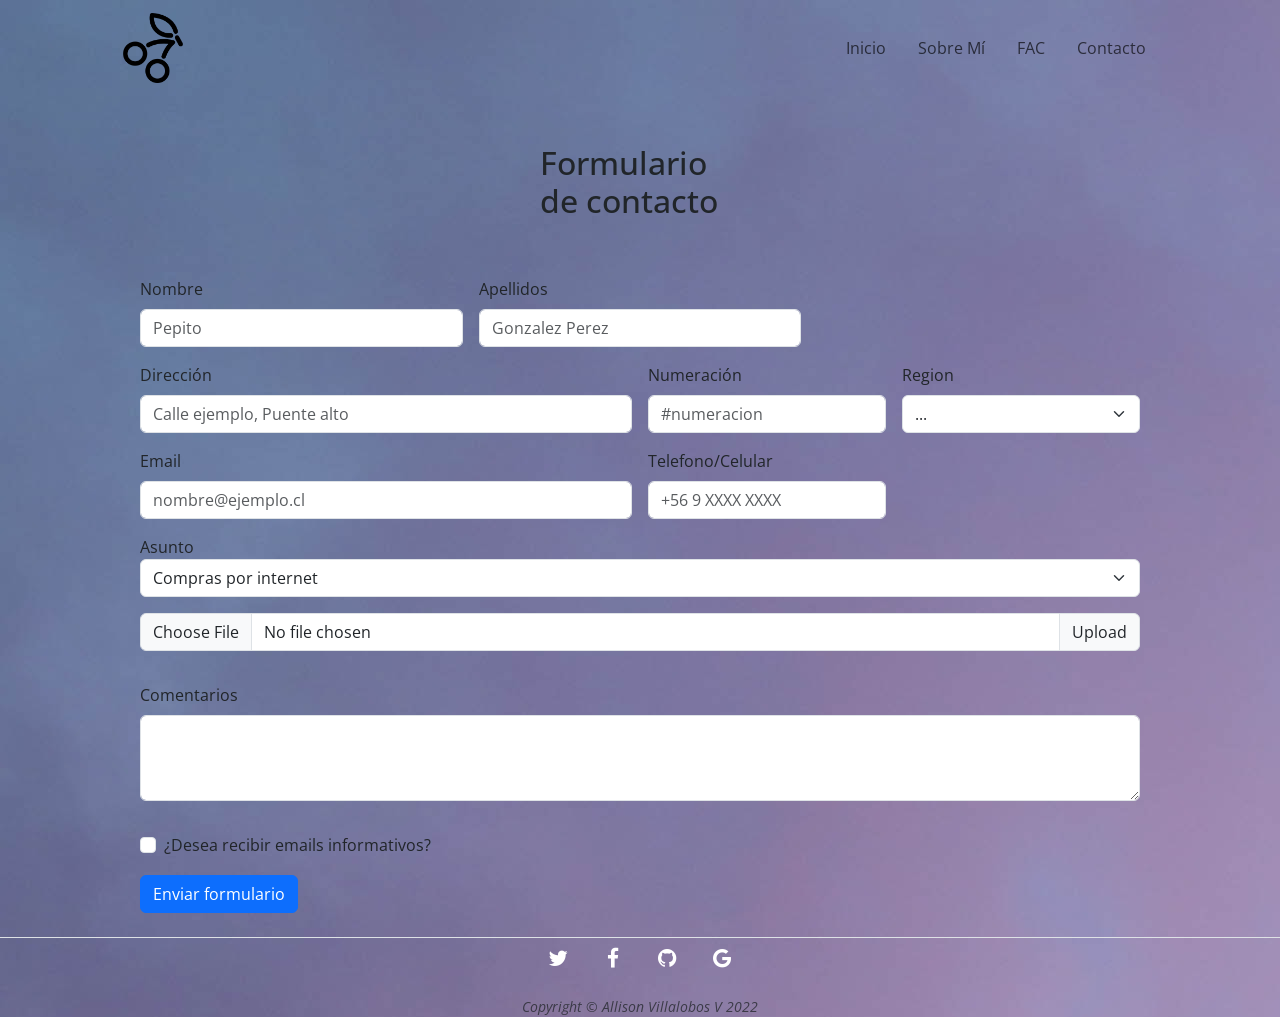
<file: formulario.html>
<!DOCTYPE html>
<html lang="es">

<head>
    <meta charset="UTF-8">
    <meta http-equiv="X-UA-Compatible" content="IE=edge">
    <meta name="viewport" content="width=device-width, initial-scale=1.0">
    <title>Cherry</title>
    <!-- Icono Titulo pagina Web -->
    <link rel="shortcut icon" href="img/cereza.png" type="image/x-icon">
    <!-- Bootstrap CSS -->
    <link href="https://cdn.jsdelivr.net/npm/bootstrap@5.1.3/dist/css/bootstrap.min.css" rel="stylesheet"
        integrity="sha384-1BmE4kWBq78iYhFldvKuhfTAU6auU8tT94WrHftjDbrCEXSU1oBoqyl2QvZ6jIW3" crossorigin="anonymous">
    <!-- Llamar hoja de estilos.css-->
    <link rel="stylesheet" href="index.css">
    <script src="https://cdn.jsdelivr.net/npm/bootstrap@5.1.3/dist/js/bootstrap.bundle.min.js"></script>
    <!-- font-awesome -->
    <link rel="stylesheet" href="https://cdnjs.cloudflare.com/ajax/libs/font-awesome/4.7.0/css/font-awesome.min.css">
</head>

<body>
    <!-- Barra de navegacion -->
    <nav class="navbar navbar-expand-lg navbar-light" id="mainNav">
      <div class="container px-4 px-lg-5">
          <a class="navbar-brand" href="index.html"><i><img src="img/cereza.png" width="70" height="70" alt="">
          </i></a>
          <button class="navbar-toggler" type="button" data-bs-toggle="collapse" data-bs-target="#navbarResponsive"
              aria-controls="navbarResponsive" aria-expanded="false" aria-label="Toggle navigation">
              Menu
              <i class="fas fa-bars"></i>
          </button>
          <div class="collapse navbar-collapse" id="navbarResponsive">
              <ul class="navbar-nav ms-auto py-4 py-lg-0">
                  <li class="nav-item"><a class="nav-link px-lg-3 py-3 py-lg-4" href="index.html">Inicio</a></li>
                  <li class="nav-item"><a class="nav-link px-lg-3 py-3 py-lg-4" href="sobremi.html">Sobre Mí</a></li>
                  <li class="nav-item"><a class="nav-link px-lg-3 py-3 py-lg-4" href="preguntas.html">FAC</a></li>
                  <li class="nav-item"><a class="nav-link px-lg-3 py-3 py-lg-4" href="formulario.html">Contacto</a></li>
              </ul>
          </div>
      </div>
  </nav>
  <br>
  <br>
    <!-- Formulario -->
    <div class="mx-auto" style="width: 200px;">
      <h2>Formulario de contacto</h2>
  </div>
  <br>
  <br>
    <div class="cuerpo">
        <form class="row g-3">
            <div class="col-md-4">
                <label for="validationDefault01" class="form-label">Nombre</label>
                <input type="text" class="form-control" id="validationDefault01" value="" placeholder="Pepito" required>
            </div>
            <div class="col-md-4">
                <label for="validationDefault02" class="form-label">Apellidos</label>
                <input type="text" class="form-control" id="validationDefault02" value="" placeholder="Gonzalez Perez" required>
            </div>
            <div class="col-md-6">
                <label for="validationDefault03" class="form-label">Dirección</label>
                <input type="text" class="form-control" id="validationDefault03" placeholder="Calle ejemplo, Puente alto" required>
            </div>
            <div class="col-md-3">
                <label for="validationDefault05" class="form-label">Numeración</label>
                <input type="text" class="form-control" id="validationDefault05" placeholder="#numeracion" required>
            </div>
            <div class="col-md-3">
                <label for="validationDefault04" class="form-label">Region</label>
                <select class="form-select" id="validationDefault04" required>
                    <option selected disabled value="">...</option>
                    <option>Arica y Parinacota y Tarapacá</option>
                    <option>Antofagasta</option>
                    <option>Atacama y Coquimbo</option>
                    <option>Valparaíso</option>
                    <option>Metropolitana de Santiago</option>
                    <option>O'Higgins</option>
                    <option>Ñuble, Biobío y La Araucanía</option>
                    <option>La Araucanía </option>
                    <option>Los Ríos y Los Lagos</option>
                    <option>Los Lagos y Aysén</option>
                    <option>Magallanes</option>
                </select>
            </div>
            <div class="col-md-6">
                <label for="inputEmail4" class="form-label">Email</label>
                <input type="email" class="form-control" id="inputEmail4" placeholder="nombre@ejemplo.cl">
            </div>
            <div class="col-md-3">
                <label for="validationDefault06" class="form-label">Telefono/Celular</label>
                <input type="text" class="form-control" id="validationDefault06" placeholder="+56 9 XXXX XXXX" required>
            </div>
            <div>
                <label>Asunto</label>
                <select class="form-select" aria-label="Default select example">
                    <option selected>Compras por internet</option>
                    <option value="1">Consultas y Servicios</option>
                    <option value="2">Felicitaciones</option>
                    <option value="3">Reclamos</option>
                </select>
            </div>
            <div class="input-group mb-3">
                <input type="file" class="form-control" id="inputGroupFile02">
                <label class="input-group-text" for="inputGroupFile02">Upload</label>
            </div>
            <div class="mb-3">
                <label for="exampleFormControlTextarea1" class="form-label">Comentarios</label>
                <textarea class="form-control" id="exampleFormControlTextarea1" rows="3"></textarea>
              </div>
            <div class="col-12">
                <div class="form-check">
                    <input class="form-check-input" type="checkbox" value="" id="invalidCheck2" required>
                    <label class="form-check-label" for="invalidCheck2">
                        ¿Desea recibir emails informativos?
                    </label>
                </div>
            </div>
            <div class="col-12">
                <button class="btn btn-primary" type="submit">Enviar formulario</button>
            </div>
        </form>
        <br>

    </div>
</body>
<footer class="border-top">
  <div class="container px-4 px-lg-5">
      <div class="row gx-4 gx-lg-5 justify-content-center">
          <div class="col-md-10 col-lg-8 col-xl-7">
              <ul class="list-inline text-center">
                  <li class="list-inline-item">
                      <a href="#!">
                          <span class="fa-stack fa-lg">
                              <i class="fa fa-twitter fa-stack-1x fa-inverse"></i>
                          </span>
                      </a>
                  </li>
                  <li class="list-inline-item">
                      <a href="#!">
                          <span class="fa-stack fa-lg">
                              <i class="fa fa-facebook-f fa-stack-1x fa-inverse"></i>
                          </span>
                      </a>
                  </li>
                  <li class="list-inline-item">
                      <a href="#!">
                          <span class="fa-stack fa-lg">
                              <i class="fa fa-github fa-stack-1x fa-inverse"></i>
                          </span>
                      </a>
                  </li>
                  <li class="list-inline-item">
                      <a href="#!">
                          <span class="fa-stack fa-lg">
                              <i class="fa fa-google fa-stack-1x fa-inverse"></i>
                          </span>
                      </a>
                  </li>
              </ul>
              <div class="small text-center text-muted fst-italic">Copyright &copy; Allison Villalobos V 2022</div>
          </div>
      </div>
  </div>
</footer>
</html>
</file>
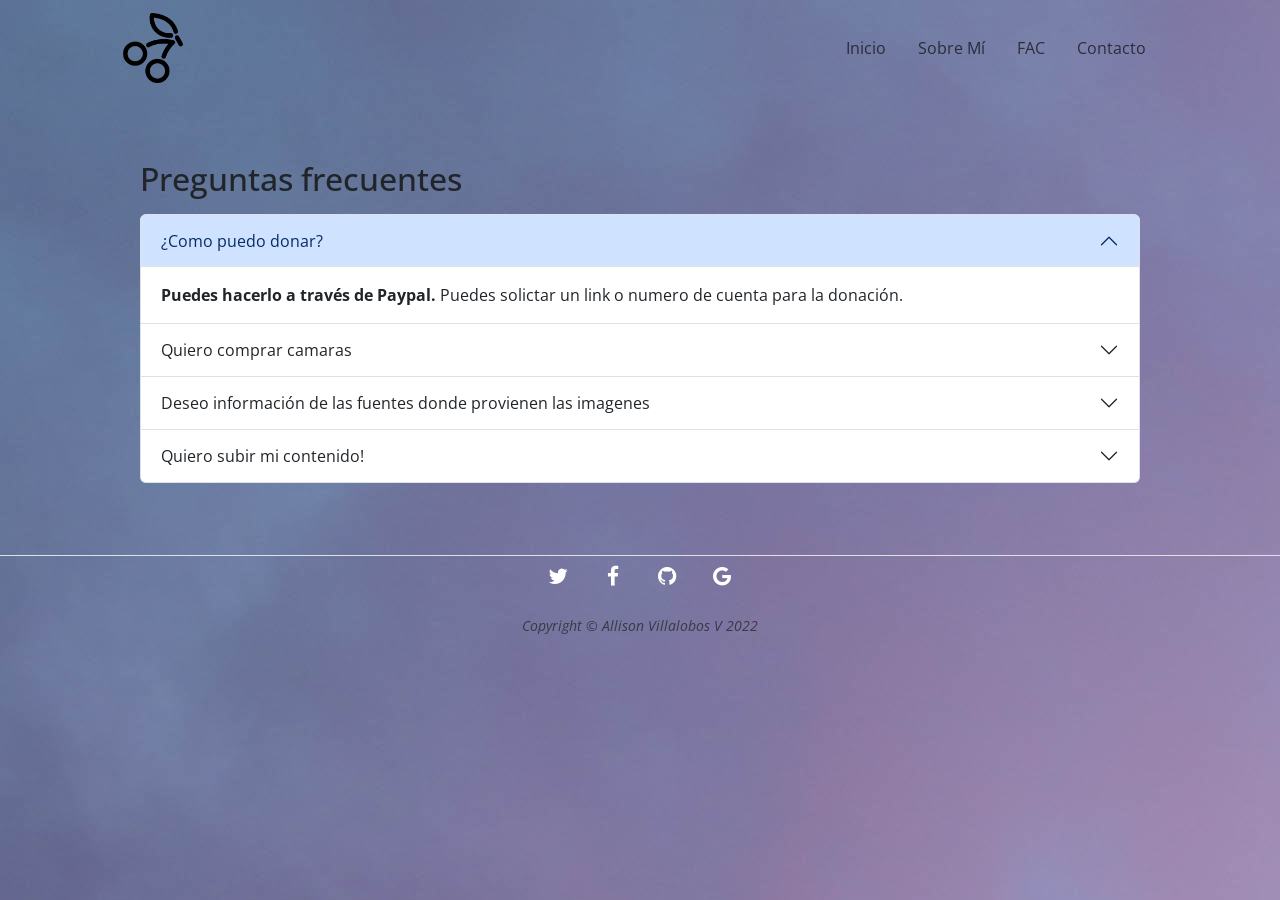
<file: preguntas.html>
<!DOCTYPE html>
<html lang="es">

<head>
    <meta charset="UTF-8">
    <meta http-equiv="X-UA-Compatible" content="IE=edge">
    <meta name="viewport" content="width=device-width, initial-scale=1.0">
    <title>Cherry</title>
    <!-- Icono Titulo pagina Web -->
    <link rel="shortcut icon" href="img/cereza.png" type="image/x-icon">
    <!-- Bootstrap CSS -->
    <link href="https://cdn.jsdelivr.net/npm/bootstrap@5.1.3/dist/css/bootstrap.min.css" rel="stylesheet"
        integrity="sha384-1BmE4kWBq78iYhFldvKuhfTAU6auU8tT94WrHftjDbrCEXSU1oBoqyl2QvZ6jIW3" crossorigin="anonymous">
    <!-- Llamar hoja de estilos.css-->
    <link rel="stylesheet" href="index.css">
    <script src="https://cdn.jsdelivr.net/npm/bootstrap@5.1.3/dist/js/bootstrap.bundle.min.js"></script>
    <!-- font-awesome -->
    <link rel="stylesheet" href="https://cdnjs.cloudflare.com/ajax/libs/font-awesome/4.7.0/css/font-awesome.min.css">
</head>

<body>
    <!-- Barra de navegacion -->
    <nav class="navbar navbar-expand-lg navbar-light" id="mainNav">
        <div class="container px-4 px-lg-5">
            <a class="navbar-brand" href="index.html"><i><img src="img/cereza.png" width="70" height="70" alt="">
                </i></a>
            <button class="navbar-toggler" type="button" data-bs-toggle="collapse" data-bs-target="#navbarResponsive"
                aria-controls="navbarResponsive" aria-expanded="false" aria-label="Toggle navigation">
                Menu
                <i class="fas fa-bars"></i>
            </button>
            <div class="collapse navbar-collapse" id="navbarResponsive">
                <ul class="navbar-nav ms-auto py-4 py-lg-0">
                    <li class="nav-item"><a class="nav-link px-lg-3 py-3 py-lg-4" href="index.html">Inicio</a></li>
                    <li class="nav-item"><a class="nav-link px-lg-3 py-3 py-lg-4" href="sobremi.html">Sobre Mí</a></li>
                    <li class="nav-item"><a class="nav-link px-lg-3 py-3 py-lg-4" href="preguntas.html">FAC</a></li>
                    <li class="nav-item"><a class="nav-link px-lg-3 py-3 py-lg-4" href="formulario.html">Contacto</a></li>
                    </li>
                </ul>
            </div>
        </div>
    </nav>
    <br>
    <br>
    <!--Cuerpo de la web-->
    <div class="cuerpo">
        


            <div>
                <p>
                <h2>Preguntas frecuentes</h2>
                </p>
                <div class="accordion" id="accordionExample">
                    <div class="accordion-item">
                        <h2 class="accordion-header" id="headingOne">
                            <button class="accordion-button" type="button" data-bs-toggle="collapse"
                                data-bs-target="#collapseOne" aria-expanded="true" aria-controls="collapseOne">
                                ¿Como puedo donar?
                            </button>
                        </h2>
                        <div id="collapseOne" class="accordion-collapse collapse show" aria-labelledby="headingOne"
                            data-bs-parent="#accordionExample">
                            <div class="accordion-body">
                                <strong>Puedes hacerlo a través de Paypal.</strong> Puedes solictar un link o numero de
                                cuenta para la donación.
                            </div>
                        </div>
                    </div>
                    <div class="accordion-item">
                        <h2 class="accordion-header" id="headingTwo">
                            <button class="accordion-button collapsed" type="button" data-bs-toggle="collapse"
                                data-bs-target="#collapseTwo" aria-expanded="false" aria-controls="collapseTwo">
                                Quiero comprar camaras
                            </button>
                        </h2>
                        <div id="collapseTwo" class="accordion-collapse collapse" aria-labelledby="headingTwo"
                            data-bs-parent="#accordionExample">
                            <div class="accordion-body">
                                <p>Pronto se habilitará el carro de compras
                                </p>
                            </div>
                        </div>
                    </div>
                    <div class="accordion-item">
                        <h2 class="accordion-header" id="headingThree">
                            <button class="accordion-button collapsed" type="button" data-bs-toggle="collapse"
                                data-bs-target="#collapseThree" aria-expanded="false" aria-controls="collapseThree">
                                Deseo información de las fuentes donde provienen las imagenes
                            </button>
                        </h2>
                        <div id="collapseThree" class="accordion-collapse collapse" aria-labelledby="headingThree"
                            data-bs-parent="#accordionExample">
                            <div class="accordion-body">
                                Pronto se incorporará los links
                            </div>
                        </div>
                    </div>
                    <div class="accordion-item">
                        <h2 class="accordion-header" id="headingFive">
                            <button class="accordion-button collapsed" type="button" data-bs-toggle="collapse"
                                data-bs-target="#collapseFive" aria-expanded="false" aria-controls="collapseFive">
                                Quiero subir mi contenido!
                            </button>
                        </h2>
                        <div id="collapseFive" class="accordion-collapse collapse" aria-labelledby="headingFive"
                            data-bs-parent="#accordionExample">
                            <div class="accordion-body">
                                Se avisará cuando se habilite la opción "blog" en nuestra pagina web
                            </div>
                        </div>
                    </div>
                </div>
            </div>
            <br>
            <br>
            <br>


        
        <!-- Fin Cuerpo-->
    </div>
</body>
<!-- footer -->
<footer class="border-top">
    <div class="container px-4 px-lg-5">
        <div class="row gx-4 gx-lg-5 justify-content-center">
            <div class="col-md-10 col-lg-8 col-xl-7">
                <ul class="list-inline text-center">
                    <li class="list-inline-item">
                        <a href="#!">
                            <span class="fa-stack fa-lg">
                                <i class="fa fa-twitter fa-stack-1x fa-inverse"></i>
                            </span>
                        </a>
                    </li>
                    <li class="list-inline-item">
                        <a href="#!">
                            <span class="fa-stack fa-lg">
                                <i class="fa fa-facebook-f fa-stack-1x fa-inverse"></i>
                            </span>
                        </a>
                    </li>
                    <li class="list-inline-item">
                        <a href="#!">
                            <span class="fa-stack fa-lg">
                                <i class="fa fa-github fa-stack-1x fa-inverse"></i>
                            </span>
                        </a>
                    </li>
                    <li class="list-inline-item">
                        <a href="#!">
                            <span class="fa-stack fa-lg">
                                <i class="fa fa-google fa-stack-1x fa-inverse"></i>
                            </span>
                        </a>
                    </li>
                </ul>
                <div class="small text-center text-muted fst-italic">Copyright &copy; Allison Villalobos V 2022</div>
            </div>
        </div>
    </div>
</footer>

</html>
</file>
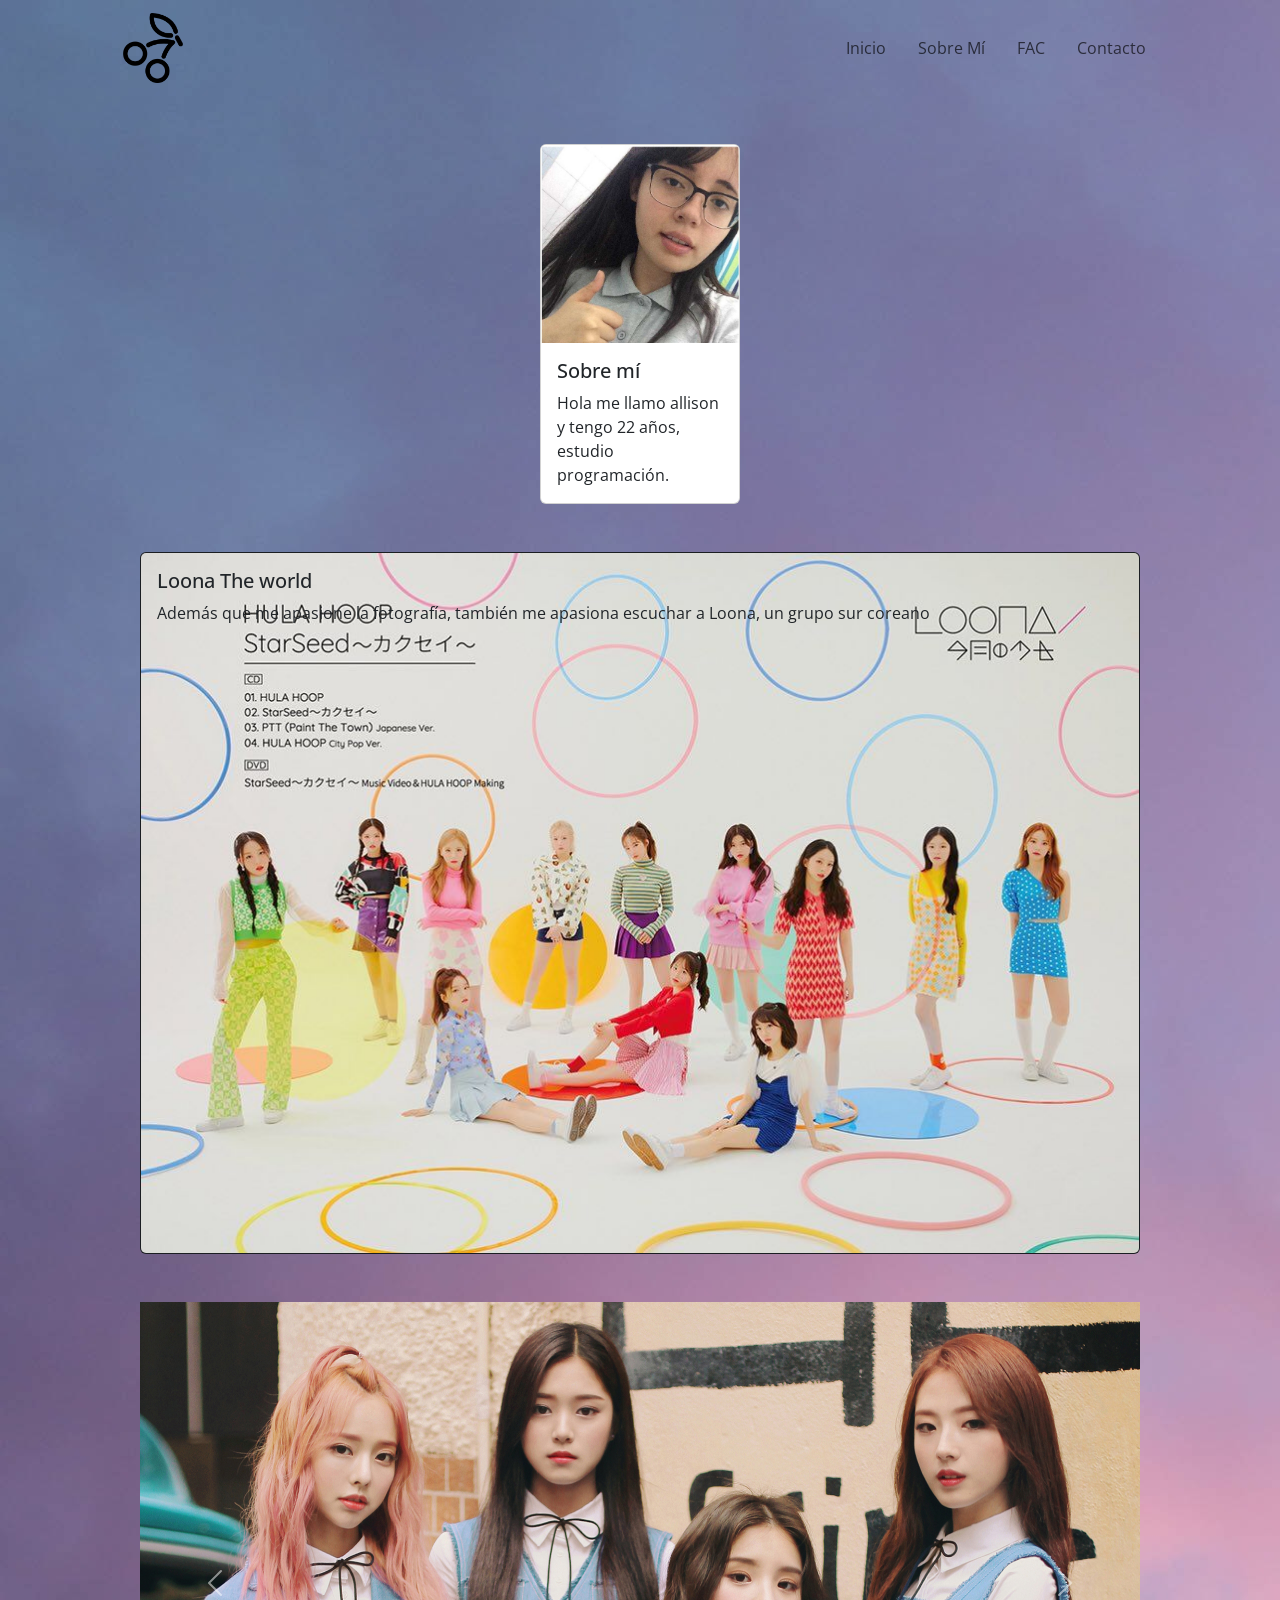
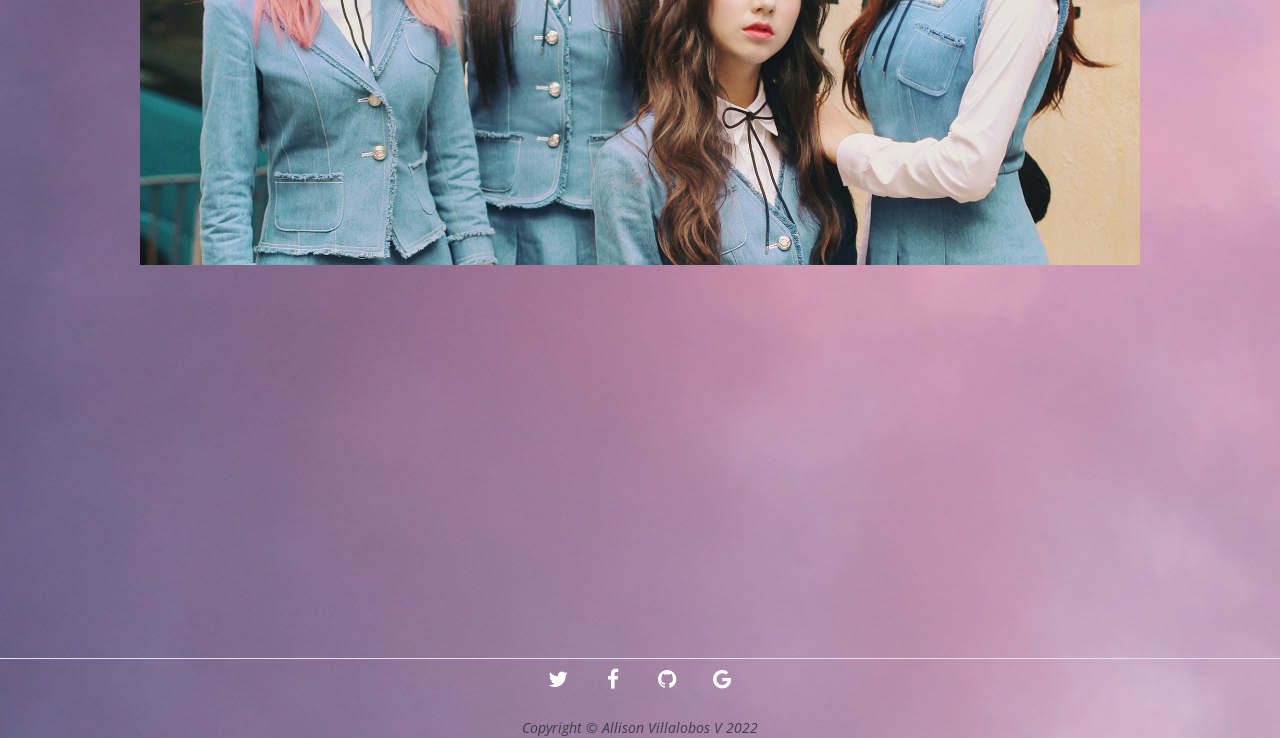
<file: sobremi.html>
<!DOCTYPE html>
<html lang="es">

<head>
    <meta charset="UTF-8">
    <meta http-equiv="X-UA-Compatible" content="IE=edge">
    <meta name="viewport" content="width=device-width, initial-scale=1.0">
    <title>Cherry</title>
    <!-- Icono Titulo pagina Web -->
    <link rel="shortcut icon" href="img/cereza.png" type="image/x-icon">
    <!-- Bootstrap CSS -->
    <link href="https://cdn.jsdelivr.net/npm/bootstrap@5.1.3/dist/css/bootstrap.min.css" rel="stylesheet"
        integrity="sha384-1BmE4kWBq78iYhFldvKuhfTAU6auU8tT94WrHftjDbrCEXSU1oBoqyl2QvZ6jIW3" crossorigin="anonymous">
    <!-- Llamar hoja de estilos.css-->
    <link rel="stylesheet" href="index.css">
    <script src="https://cdn.jsdelivr.net/npm/bootstrap@5.1.3/dist/js/bootstrap.bundle.min.js"></script>
    <!-- font-awesome -->
    <link rel="stylesheet" href="https://cdnjs.cloudflare.com/ajax/libs/font-awesome/4.7.0/css/font-awesome.min.css">
</head>

<body>
    <!-- Barra de navegacion -->
    <nav class="navbar navbar-expand-lg navbar-light" id="mainNav">
        <div class="container px-4 px-lg-5">
            <a class="navbar-brand" href="index.html"><i><img src="img/cereza.png" width="70" height="70" alt="">
                </i></a>
            <button class="navbar-toggler" type="button" data-bs-toggle="collapse" data-bs-target="#navbarResponsive"
                aria-controls="navbarResponsive" aria-expanded="false" aria-label="Toggle navigation">
                Menu
                <i class="fas fa-bars"></i>
            </button>
            <div class="collapse navbar-collapse" id="navbarResponsive">
                <ul class="navbar-nav ms-auto py-4 py-lg-0">
                    <li class="nav-item"><a class="nav-link px-lg-3 py-3 py-lg-4" href="index.html">Inicio</a></li>
                    <li class="nav-item"><a class="nav-link px-lg-3 py-3 py-lg-4" href="sobremi.html">Sobre Mí</a></li>
                    <li class="nav-item"><a class="nav-link px-lg-3 py-3 py-lg-4" href="preguntas.html">FAC</a></li>
                    <li class="nav-item"><a class="nav-link px-lg-3 py-3 py-lg-4" href="formulario.html">Contacto</a></li>
                    </li>
                </ul>
            </div>
        </div>
    </nav>
    <br>
    <br>
    <!--Cuerpo de la web-->
    <div class="cuerpo">
        <div class="mx-auto" style="width: 200px;">


            <!--Sobre mi-->


            <div class="card">
                <img src="img/yo.jpg" class="card-img-top" alt="...">
                <div class="card-body">
                    <h5 class="card-title">Sobre mí</h5>
                    <p class="card-text">Hola me llamo allison y tengo 22 años, estudio programación.</p>
                </div>
            </div>
        </div>
        <br>
        <br>
        <div class="card bg-dark text-dark">
            <img src="img/loona.jpg" class="card-img" width="400" height="700" alt="...">
            <div class="card-img-overlay">
                <h5 class="card-title">Loona The world</h5>
                <p class="card-text">Además que me apasione la fotografía, también me apasiona escuchar a Loona, un
                    grupo sur coreano</p>
            </div>

        </div>

        <br>
        <br>
        <div id="carouselExampleControls" class="carousel slide" data-bs-ride="carousel" width="400" height="700">
            <div class="carousel-inner">
                <div class="carousel-item active">
                    <img src="img/13.jpg" class="d-block w-100" alt="...">
                </div>
                <div class="carousel-item">
                    <img src="img/oec.jpg" class="d-block w-100" alt="...">
                </div>
                <div class="carousel-item">
                    <img src="img/yyxy.jpg" class="d-block w-100" alt="...">
                </div>
            </div>
            <button class="carousel-control-prev" type="button" data-bs-target="#carouselExampleControls"
                data-bs-slide="prev">
                <span class="carousel-control-prev-icon" aria-hidden="true"></span>
                <span class="visually-hidden">Previous</span>
            </button>
            <button class="carousel-control-next" type="button" data-bs-target="#carouselExampleControls"
                data-bs-slide="next">
                <span class="carousel-control-next-icon" aria-hidden="true"></span>
                <span class="visually-hidden">Next</span>
            </button>
        </div>

        <br>

        <br>

        <iframe width="560" height="315" src="https://www.youtube-nocookie.com/embed/NVzuK_Qfu-Q"
            title="YouTube video player" frameborder="0"
            allow="accelerometer; autoplay; clipboard-write; encrypted-media; gyroscope; picture-in-picture"
            allowfullscreen></iframe>
    </div>
    <br>
    <!-- Fin Cuerpo-->
    </div>
</body>
<!-- footer -->
<footer class="border-top">
    <div class="container px-4 px-lg-5">
        <div class="row gx-4 gx-lg-5 justify-content-center">
            <div class="col-md-10 col-lg-8 col-xl-7">
                <ul class="list-inline text-center">
                    <li class="list-inline-item">
                        <a href="#!">
                            <span class="fa-stack fa-lg">
                                <i class="fa fa-twitter fa-stack-1x fa-inverse"></i>
                            </span>
                        </a>
                    </li>
                    <li class="list-inline-item">
                        <a href="#!">
                            <span class="fa-stack fa-lg">
                                <i class="fa fa-facebook-f fa-stack-1x fa-inverse"></i>
                            </span>
                        </a>
                    </li>
                    <li class="list-inline-item">
                        <a href="#!">
                            <span class="fa-stack fa-lg">
                                <i class="fa fa-github fa-stack-1x fa-inverse"></i>
                            </span>
                        </a>
                    </li>
                    <li class="list-inline-item">
                        <a href="#!">
                            <span class="fa-stack fa-lg">
                                <i class="fa fa-google fa-stack-1x fa-inverse"></i>
                            </span>
                        </a>
                    </li>
                </ul>
                <div class="small text-center text-muted fst-italic">Copyright &copy; Allison Villalobos V 2022</div>
            </div>
        </div>
    </div>
</footer>

</html>
</file>
<file: index.css>
@import url(https://fonts.googleapis.com/css?family=Open+Sans:400,500,300,700);

* {
  font-family: Open Sans;
}
/* Pagina completa */
body{
  height:665px;
  background-image : url('fondo.jpg');
}
/* Barra Nevagacion */
.topnav {
  background-color: transparent;
  overflow: hidden;
}

.topnav a {
  float: right;
  color: black;
  text-align: center;
  padding: 14px 16px;
  text-decoration: none;
  font-size: 17px;
}

.topnav a:hover {
  background-color: #ddd;
  color: black;
}

.topnav a.active {
  background-color: transparent;
  color: rgb(119, 113, 113);
}

/* Icono Navb*/
.brand img {
  float: left;
  text-align: center;
  padding: 14px 16px;
  text-decoration: none;
  font-size: 17px;
  height: 80px;
  width: 80px;
}

.cuerpo{
  width:1000px;
  margin:0px auto;
}

.imgRedonda {
  width:300px;
  height:300px;
  border-radius:150px;
  border:10px solid #666;
}
.div1{
  height: auto;
  width: auto;
  border-radius: 25px;
}
</file>
